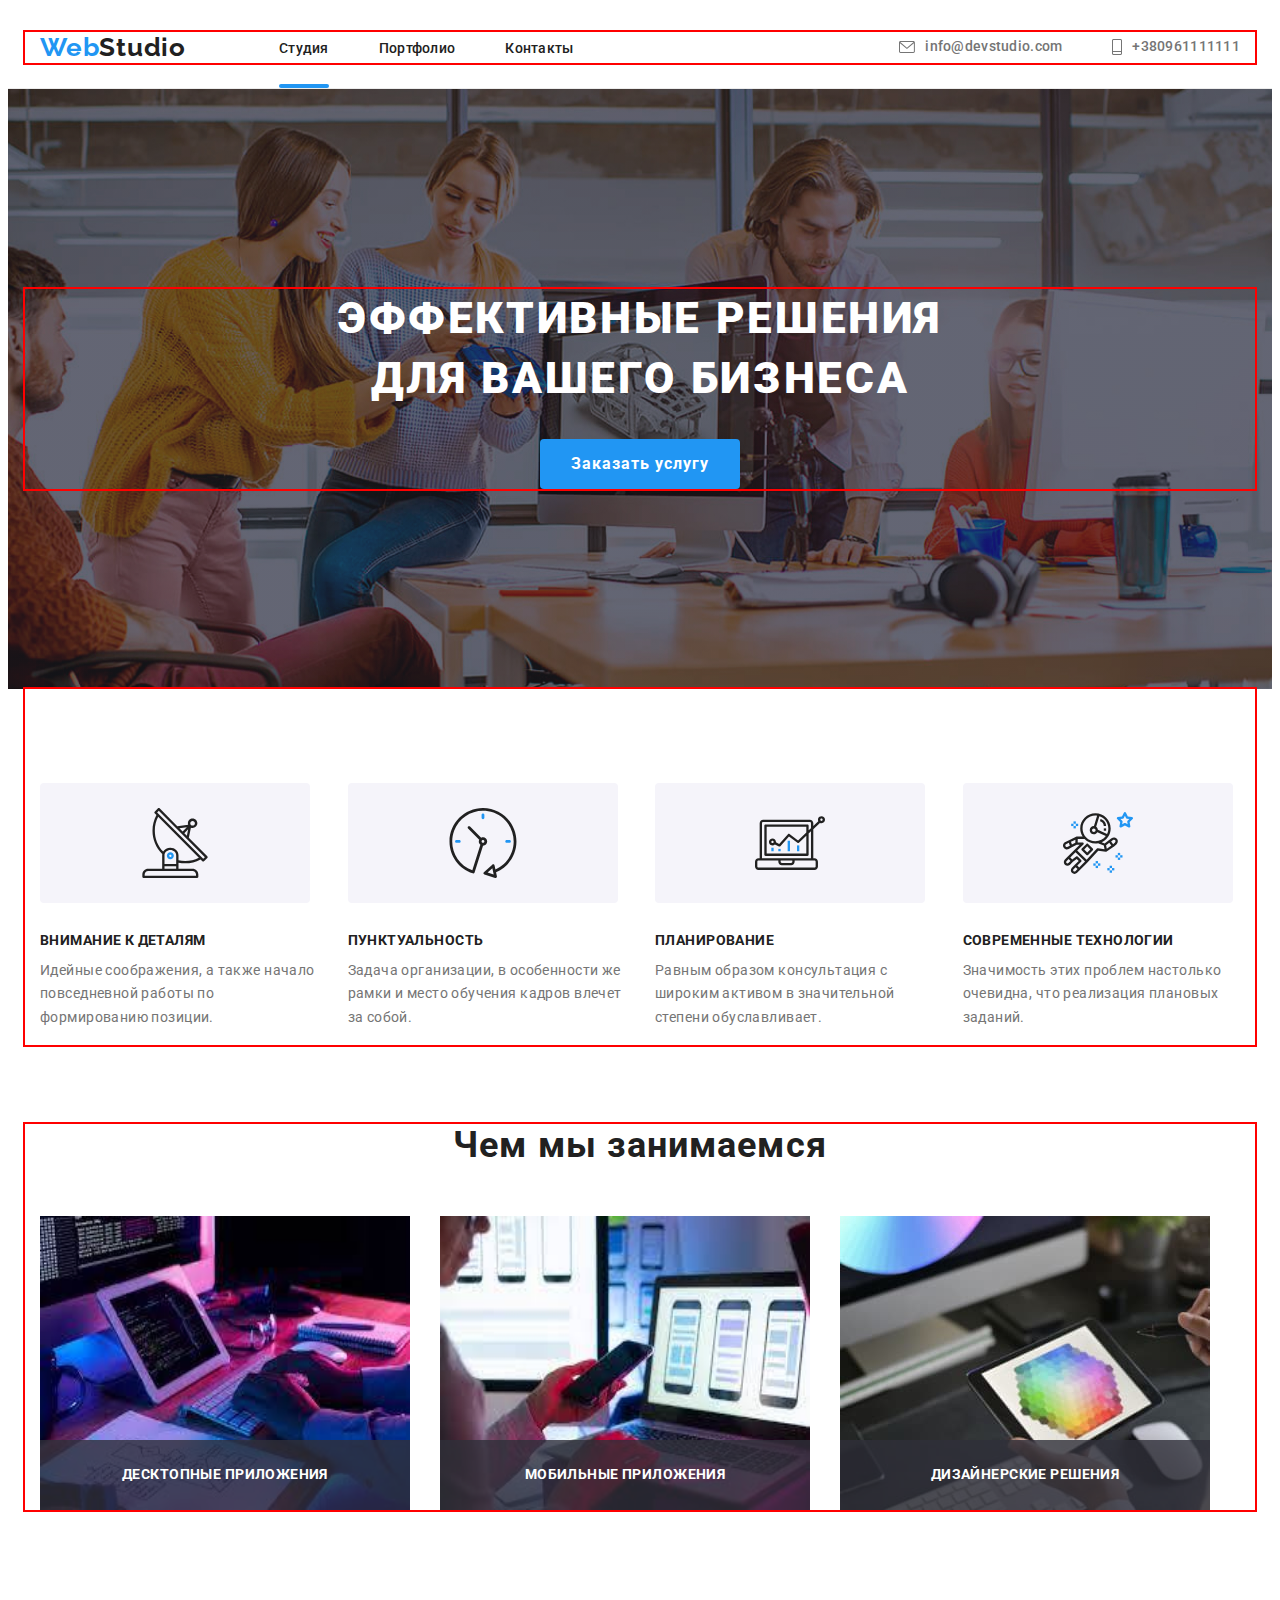
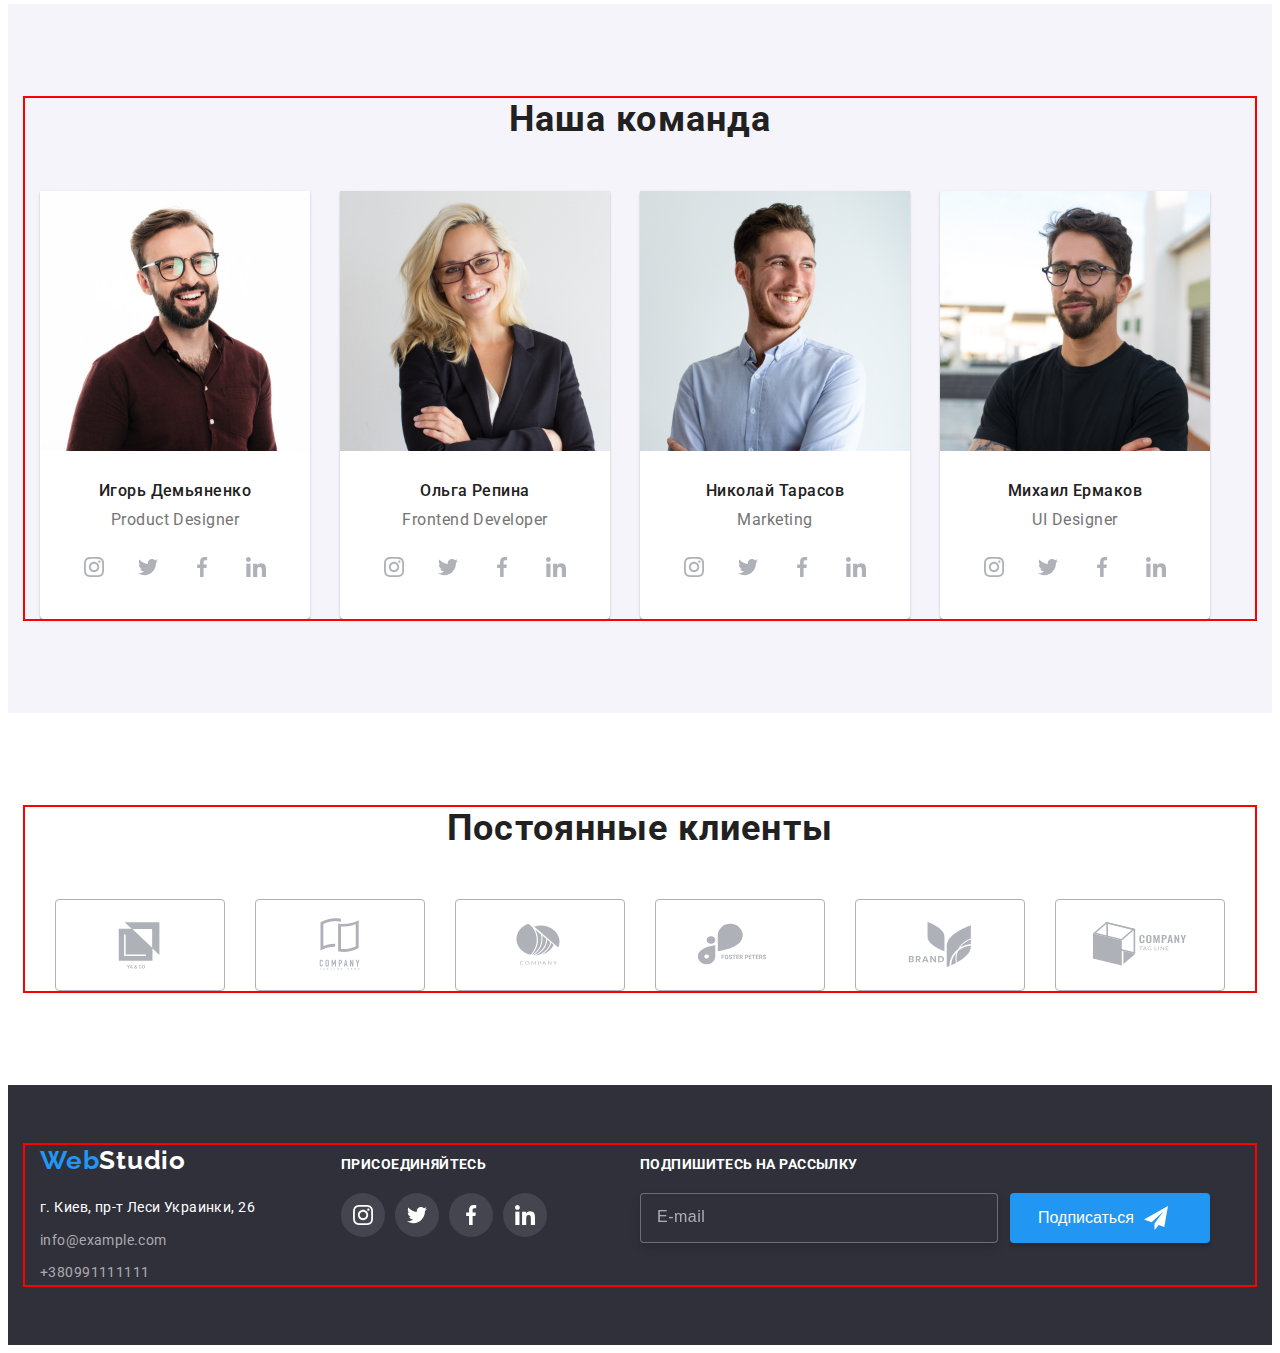
<file: index.html>
<!DOCTYPE html>
<html lang="en">
<head>
    <meta charset="UTF-8">
    <meta http-equiv="X-UA-Compatible" content="IE=edge">
    <meta name="viewport" content="width=device-width, initial-scale=1.0">
    <title>Document</title>
    <link rel="stylesheet" href="https://cdnjs.cloudflare.com/ajax/libs/modern-normalize/1.1.0/modern-normalize.min.css" integrity="sha512-wpPYUAdjBVSE4KJnH1VR1HeZfpl1ub8YT/NKx4PuQ5NmX2tKuGu6U/JRp5y+Y8XG2tV+wKQpNHVUX03MfMFn9Q==" crossorigin="anonymous" referrerpolicy="no-referrer" />
    <link rel="preconnect" href="https://fonts.googleapis.com">
    <link rel="preconnect" href="https://fonts.gstatic.com" crossorigin>
    <link href="https://fonts.googleapis.com/css2?family=Raleway:wght@700&family=Roboto:wght@400;500;700;900&display=swap" rel="stylesheet">
    <link rel="stylesheet" href="./css/reset.css" />
    <link rel="stylesheet" href="./css/styles.css" />
</head>
<body>

    <!----------------------------- Заголовок (хедер) ----------------------------->
    <header class="header">
        <div class="container header-container">
        <nav class="header-nav">
            <a class="link-header" href="./index.html">
                <span class="logo logo-style">Web</span>Studio
            </a>
    
            <ul class="list header-list">
                <li class="header-item"><a class="link header-link current" href="./index.html">Студия</a></li>
                <li class="header-item"><a class="link header-link" href="./portfolio.html">Портфолио</a></li>
                <li class="header-item"><a class="link header-link" href="">Контакты</a></li>
            </ul>
        </nav>    
    
            <ul class="list header-list-one">

                <li class="header-item-one">
                    <a class="link header-link-one header-link-adress"
                href="mailto:info@devstudio.com">
                <svg class="header-icon" width="16px" height="12px">
                <use href="images/icons/icons4.svg#icon-hover"></use>
                    </svg>info@devstudio.com</a>
                </li>

                <li class="header-item-one">
                    <a class="link header-link-one header-link-adress"
                    href="tel:+380961111111">
                    <svg class="header-icon" width="10px" height="16px">
                    <use href="images/icons/icons4.svg#icon-mobile"></use>
                    </svg>+380961111111</a>
                </li>
            </ul>
        </div> 
    </header>

    <!-- Секція 1  HERO --> 
    <main>

    <div>
        <section class="hero">
            <div class="container">
            <h1 class="hero-title">Эффективные решения <br /> для вашего бизнеса</h1>
            
                <button class="hero-btn" type="button" data-modal-open>Заказать услугу</button>
            </div>
        </section>
    </div>

    <!-- Секція 2  ABOUT-->
    
        <section class="about">
    
            <div class="container static">
            <ul class="list about-list static-list">
                <li class="about-item">
                    <div class="static-item">
                    <svg class="static-icon" width="70px" height="70px">
                        <use href="./images/icons/icons2.svg#icon-antenna-1"></use>
                        </svg>
                    </div>
                    <h3 class="about-title">Внимание к деталям</h3>
                <p class="about-pgf">Идейные соображения, а также начало повседневной работы по формированию позиции. </p>
            
                </li>
                <li class="about-item">
                    <div class="static-item">
                    <svg class="static-icon" width="70px" height="70px">
                        <use href="./images/icons/icons2.svg#icon-clock-1"></use>
                        </svg>
                    </div>
                    <h3 class="about-title">Пунктуальность</h3>
                <p class="about-pgf">Задача организации, в особенности же рамки и место обучения кадров влечет за собой. </p>
                    
                </li>
                <li class="about-item">
                    <div class="static-item">
                    <svg class="static-icon" width="70px" height="70px">
                        <use href="./images/icons/icons2.svg#icon-diagram-1"></use>
                        </svg>
                    </div>
                    <h3 class="about-title">Планирование</h3>
                <p class="about-pgf">Равным образом консультация с широким активом в значительной степени обуславливает. </p>
                
                </li>
                <li class="about-item">
                    <div class="static-item">
                    <svg class="static-icon" width="70px" height="70px">
                        <use href="./images/icons/icons2.svg#icon-astronaut-1"></use>
                        </svg>
                    </div>
                    <h3 class="about-title">Современные технологии</h3>
                <p class="about-pgf">Значимость этих проблем настолько очевидна, что реализация плановых заданий. </p>
                </li>
            </ul>
        </div>
        </section>


        <!------------------------------------- FOTO----------------------------------- -->

        <section class="foto">
            <div class="container">
    <h2 class="project-title">Чем мы занимаемся</h2>

    <ul class="list project-list">
    <li class="project-title-img">
        <img class="imgwork" src="./images/work1.jpg" alt="розробка схеми" width="370">
        <p class="foto-text">Десктопные приложения</p>
    </li>
    <li class="project-title-img">
        <img class="imgwork" src="./images/work2.jpg" alt="розробка мобільного додатку" width="370">
        <p class="foto-text">Мобильные приложения</p>
    </li>
    <li class="project-title-img">
        <img src="./images/dl_3.jpg" alt="розробка дизайну" width="370">
        <p class="foto-text">Дизайнерские решения</p>
    </li>
    </ul>
        </div>
        </section>        

    

    <!-- Секція 3  TEAM-->

        <section class="team">
            <div class="container">
        <h2 class="work-title">Наша команда</h2>

        <ul class="list work-list">
            <li class="about-team">
                <img src="./images/img1.jpg" alt="фото працівника" width="270">
                <div class="worker"> 
                <h3 class="work-list-name"> Игорь Демьяненко </h3> 
                <p class="work-pgf"> Product Designer </p>
                </div>
                <ul class="worker-social-list list">
                    <li class="worker-social-item">
                    <a 
                    href=""
                    class="worker-social-link">
                    <svg class="worker-social-icon" width="20px" height="20px">
                    <use href="./images/icons/icons.svg#icon-instagram"></use>
                    </svg>
                    </a>
                    </li>
                        <li class="worker-social-item">
                        <a 
                        href=""
                        class="worker-social-link">
                        <svg class="worker-social-icon" width="20px" height="20px">
                        <use href="./images/icons/icons.svg#icon-twitter"></use>
                        </svg>
                        </a>
                        </li>
                            <li class="worker-social-item">
                            <a 
                            href=""
                            class="worker-social-link">
                            <svg class="worker-social-icon" width="20px" height="20px">
                            <use href="./images/icons/icons.svg#icon-facebook"></use>
                            </svg>
                            </a>
                            </li>
                                <li class="worker-social-item">
                                <a 
                                href=""
                                class="worker-social-link">
                                <svg class="worker-social-icon" width="20px" height="20px">
                                <use href="./images/icons/icons.svg#icon-linkedin"></use>
                                </svg> 
                                </a>
                                </li>
                </ul>
                

<!-- ----------------------------ABOUT---------------------------- -->

            </li>
            <li class="about-team">
                <img src="./images/img2.jpg" alt="фото працівника" width="270">
                    <div class="worker"> 
                <h3 class="work-list-name"> Ольга Репина </h3>
                <p class="work-pgf"> Frontend Developer </p>
                    </div>
                    <ul class="worker-social-list list">
                        <li class="worker-social-item">
                        <a 
                        href=""
                        class="worker-social-link">
                        <svg class="worker-social-icon" width="20px" height="20px">
                        <use href="./images/icons/icons.svg#icon-instagram"></use>
                        </svg>
                        </a>
                        </li>
                            <li class="worker-social-item">
                            <a 
                            href=""
                            class="worker-social-link">
                            <svg class="worker-social-icon" width="20px" height="20px">
                            <use href="./images/icons/icons.svg#icon-twitter"></use>
                            </svg>
                            </a>
                            </li>
                                <li class="worker-social-item">
                                <a 
                                href=""
                                class="worker-social-link">
                                <svg class="worker-social-icon" width="20px" height="20px">
                                <use href="./images/icons/icons.svg#icon-facebook"></use>
                                </svg>
                                </a>
                                </li>
                                    <li class="worker-social-item">
                                    <a 
                                    href=""
                                    class="worker-social-link">
                                    <svg class="worker-social-icon" width="20px" height="20px">
                                    <use href="./images/icons/icons.svg#icon-linkedin"></use>
                                    </svg> 
                                    </a>
                                    </li>
                    </ul>
            </li>
            <li class="about-team">
                <img src="./images/img3.jpg" alt="фото працівника" width="270">
                    <div class="worker">
                <h3 class="work-list-name"> Николай Тарасов </h3> 
                <p class="work-pgf"> Marketing </p>
                    </div>
                    <ul class="worker-social-list list">
                        <li class="worker-social-item">
                        <a 
                        href=""
                        class="worker-social-link">
                        <svg class="worker-social-icon" width="20px" height="20px">
                        <use href="./images/icons/icons.svg#icon-instagram"></use>
                        </svg>
                        </a>
                        </li>
                            <li class="worker-social-item">
                            <a 
                            href=""
                            class="worker-social-link">
                            <svg class="worker-social-icon" width="20px" height="20px">
                            <use href="./images/icons/icons.svg#icon-twitter"></use>
                            </svg>
                            </a>
                            </li>
                                <li class="worker-social-item">
                                <a 
                                href=""
                                class="worker-social-link">
                                <svg class="worker-social-icon" width="20px" height="20px">
                                <use href="./images/icons/icons.svg#icon-facebook"></use>
                                </svg>
                                </a>
                                </li>
                                    <li class="worker-social-item">
                                    <a 
                                    href=""
                                    class="worker-social-link">
                                    <svg class="worker-social-icon" width="20px" height="20px">
                                    <use href="./images/icons/icons.svg#icon-linkedin"></use>
                                    </svg> 
                                    </a>
                                    </li>
                    </ul>
            </li>
            <li class="about-team">
                <img src="./images/img4.jpg" alt="фото працівника" width="270">
                <div class="worker">
                <h3 class="work-list-name"> Михаил Ермаков </h3> 
                <p class="work-pgf"> UI Designer </p>
                </div> 
                <ul class="worker-social-list list">
                    <li class="worker-social-item">
                    <a 
                    href=""
                    class="worker-social-link">
                    <svg class="worker-social-icon" width="20px" height="20px">
                    <use href="./images/icons/icons.svg#icon-instagram"></use>
                    </svg>
                    </a>
                    </li>
                        <li class="worker-social-item">
                        <a 
                        href=""
                        class="worker-social-link">
                        <svg class="worker-social-icon" width="20px" height="20px">
                        <use href="./images/icons/icons.svg#icon-twitter"></use>
                        </svg>
                        </a>
                        </li>
                            <li class="worker-social-item">
                            <a 
                            href=""
                            class="worker-social-link">
                            <svg class="worker-social-icon" width="20px" height="20px">
                            <use href="./images/icons/icons.svg#icon-facebook"></use>
                            </svg>
                            </a>
                            </li>
                                <li class="worker-social-item">
                                <a 
                                href=""
                                class="worker-social-link">
                                <svg class="worker-social-icon" width="20px" height="20px">
                                <use href="./images/icons/icons.svg#icon-linkedin"></use>
                                </svg> 
                                </a>
                                </li>
                </ul> 
            </li>
        </ul>
            </div>
        
        </section>


    <!------------------------------------- CLIENTS----------------------------------- -->
<section class="clients">

<div class="container">
    <h2 class="clients-title">Постоянные клиенты</h2>


    <ul class="clients-list list">
<li class="clients-item">
    <a href="" class="clients-link">
        <svg class="clients-icon" width="106px" height="60px">
            <use href="./images/icons/icons3.svg#icon-Logo-01"></use>
        </svg>
    </a>
</li>

<li class="clients-item">
    <a href="" class="clients-link">
        <svg class="clients-icon" width="106px" height="60px">
            <use href="./images/icons/icons3.svg#icon-Logo-02"></use>
        </svg>
    </a>
</li>

<li class="clients-item">
    <a href="" class="clients-link">
        <svg class="clients-icon" width="106px" height="60px">
            <use href="./images/icons/icons3.svg#icon-Logo-03"></use>
        </svg>
    </a>
</li>

<li class="clients-item">
    <a href="" class="clients-link">
        <svg class="clients-icon" width="106px" height="60px">
            <use href="./images/icons/icons3.svg#icon-Logo-04"></use>
        </svg>
    </a>
</li>

<li class="clients-item">
    <a href="" class="clients-link">
        <svg class="clients-icon" width="106px" height="60px">
            <use href="./images/icons/icons3.svg#icon-Logo-05"></use>
        </svg>
    </a>
</li>

<li class="clients-item">
    <a href="" class="clients-link">
        <svg class="clients-icon" width="106px" height="60px">
            <use href="./images/icons/icons3.svg#icon-Logo-06"></use>
        </svg>
    </a>
</li>

    </ul>

</div>

</section>

</main>
                                            <!-- Футер. Підвал -->
        
        <footer class="footer footer-container">
            <div class="container footer-container-list">
        <div class="footer-left-container">
        <div class="logo-logo">
            <a class="link-footer" href="/">
                <span class="logo">Web</span>Studio
            </a>
        </div>
            <address class="link footer-link">
            <ul class="list footer-list">
                <li class="footer-item"><a class="link footer-link-city" href="">г. Киев, пр-т Леси Украинки, 26</a> </li>
                <li class="footer-item"><a class="link footer-link" href="mailto:info@example.com">info@example.com</a></li>
                <li class="footer-item"><a class="link footer-link" href="tel:+380991111111">+380991111111</a></li>
            </ul>
            </address>
        </div>

            <div class="footer-right-container">
                
                    
                    <h3 class="footer-title">присоединяйтесь</h3>
                    
                    <ul class="list footer-social-list">
                        <li class="footer-social-item">
                            <a 
                            href=""
                            class="footer-social-link ">
                            <svg class="footer-social-icon" width="20px" height="20px">
                            <use href="./images/icons/icons.svg#icon-instagram"></use>
                            </svg>
                            </a>
                            </li>
                    
        
                        <li class="footer-social-item">
                            <a 
                            href=""
                            class="footer-social-link">
                            <svg class="footer-social-icon" width="20px" height="20px">
                            <use href="./images/icons/icons.svg#icon-twitter"></use>
                            </svg>
                            </a>
                            </li> 
                            
                                <li class="footer-social-item">
                                    <a 
                                    href=""
                                    class="footer-social-link">
                                    <svg class="footer-social-icon" width="20px" height="20px">
                                    <use href="./images/icons/icons.svg#icon-facebook"></use>
                                    </svg>
                                    </a>
                                    </li>
                                    
                                        <li class="footer-social-item">
                                            <a 
                                            href=""
                                            class="footer-social-link">
                                            <svg class="footer-social-icon" width="20px" height="20px">
                                            <use href="./images/icons/icons.svg#icon-linkedin"></use>
                                            </svg> 
                                            </a>
                                            </li>
                            
                </ul>
            </div>

            <div class="subscription">

            <h3 class="subscription-title">Подпишитесь на рассылку</h3>

<form action="#" class="sub-form">

            <input type="text" class="subscription-input" name="subscription-email" placeholder="E-mail">

            <button type="submit" class="subscription-submit">Подписаться<svg class="subscription-icon" width="24px" height="24px">
                <use href="./images/icons/icons5.svg#icon-icon-podpis"></use></svg></button>
            
            </form>
            </div>
            
            
            </div>
        
        
        
        </footer>
<!-- ----------------------------------BACKDROP---------------------------------- -->
<div class="backdrop is-hidden" data-modal>
    <div class="modal">
        <button type="button" class="modal-close" data-modal-close>
            <svg class="close" width="30px" height="30px">
            <use href="./images/icons/cl.svg#icon-CL"></use>
            </svg>
        </button>



        <p class="modal-title">Оставьте свои данные, мы вам перезвоним</p>
    
        <form action="#">

    <div class="form-field">
            <label class="input-text" for="user-name">Имя</label>

        <div class="input-wrap">
            <input
            type="user" 
            class="form-input"
            name="user-name"
            id="user-name"
            >
            <svg class="input-icon"  width="18" height="18">
                <use href="./images/icons/icons5.svg#icon-person-black"></use>
            </svg>
        </div>
    </div>
        


    <div class="form-field">
            <label class="input-text" for="user-tel">Телефон</label>
        <div class="input-wrap">
            <input 
            type="user-tel" 
            class="form-input"
            name="user-tel"
            id="user-tel"
            >
            <svg class="input-icon"  width="18" height="18">
                <use href="./images/icons/icons5.svg#icon-phone-black"></use>
            </svg>
        </div>
    </div>



    <div class="form-field">
            <label class="input-text" for="user-email">Почта</label>
        <div class="input-wrap">
            <input 
            type="text" 
            class="form-input"
            name="user-email"
            id="user-email"
            >
            <svg class="input-icon"  width="18" height="18">
                <use href="./images/icons/icons5.svg#icon-email-black"></use>
            </svg>
        </div>
    </div>
            



            <div class="form-field">
                <label class="input-text" for="user-text">Комментарий</label>
                <textarea 
                name="user-text" 
                id="user-text"
                class="form-text"
                placeholder="Введите текст"
                ></textarea>
            </div>



                <div class="form-field policy-field">
            <input type="checkbox" 
            name="policy" 
            id="policy" 
            class="policy-check visually-hidden" 
            />
            <label for="policy" 
            class="check-text">
            <span>
                <svg class="policy-icon"  width="16" height="15">
                <use href="./images/icons/icons5.svg#icon-Vector"></use></svg>
            </span> Соглашаюсь с рассылкой и принимаю&#160;<a href="" class="policy-link" > Условия договора</a></label>
                </div>  

                <div class="policy-button">
                    
                    <button type="submit" class="modal-button">Отправить</button>
                    
                </div>
            </form>

            
    </div>
</div>

<script src="./js/modal.js"></script>

    </body>
</html>
</file>
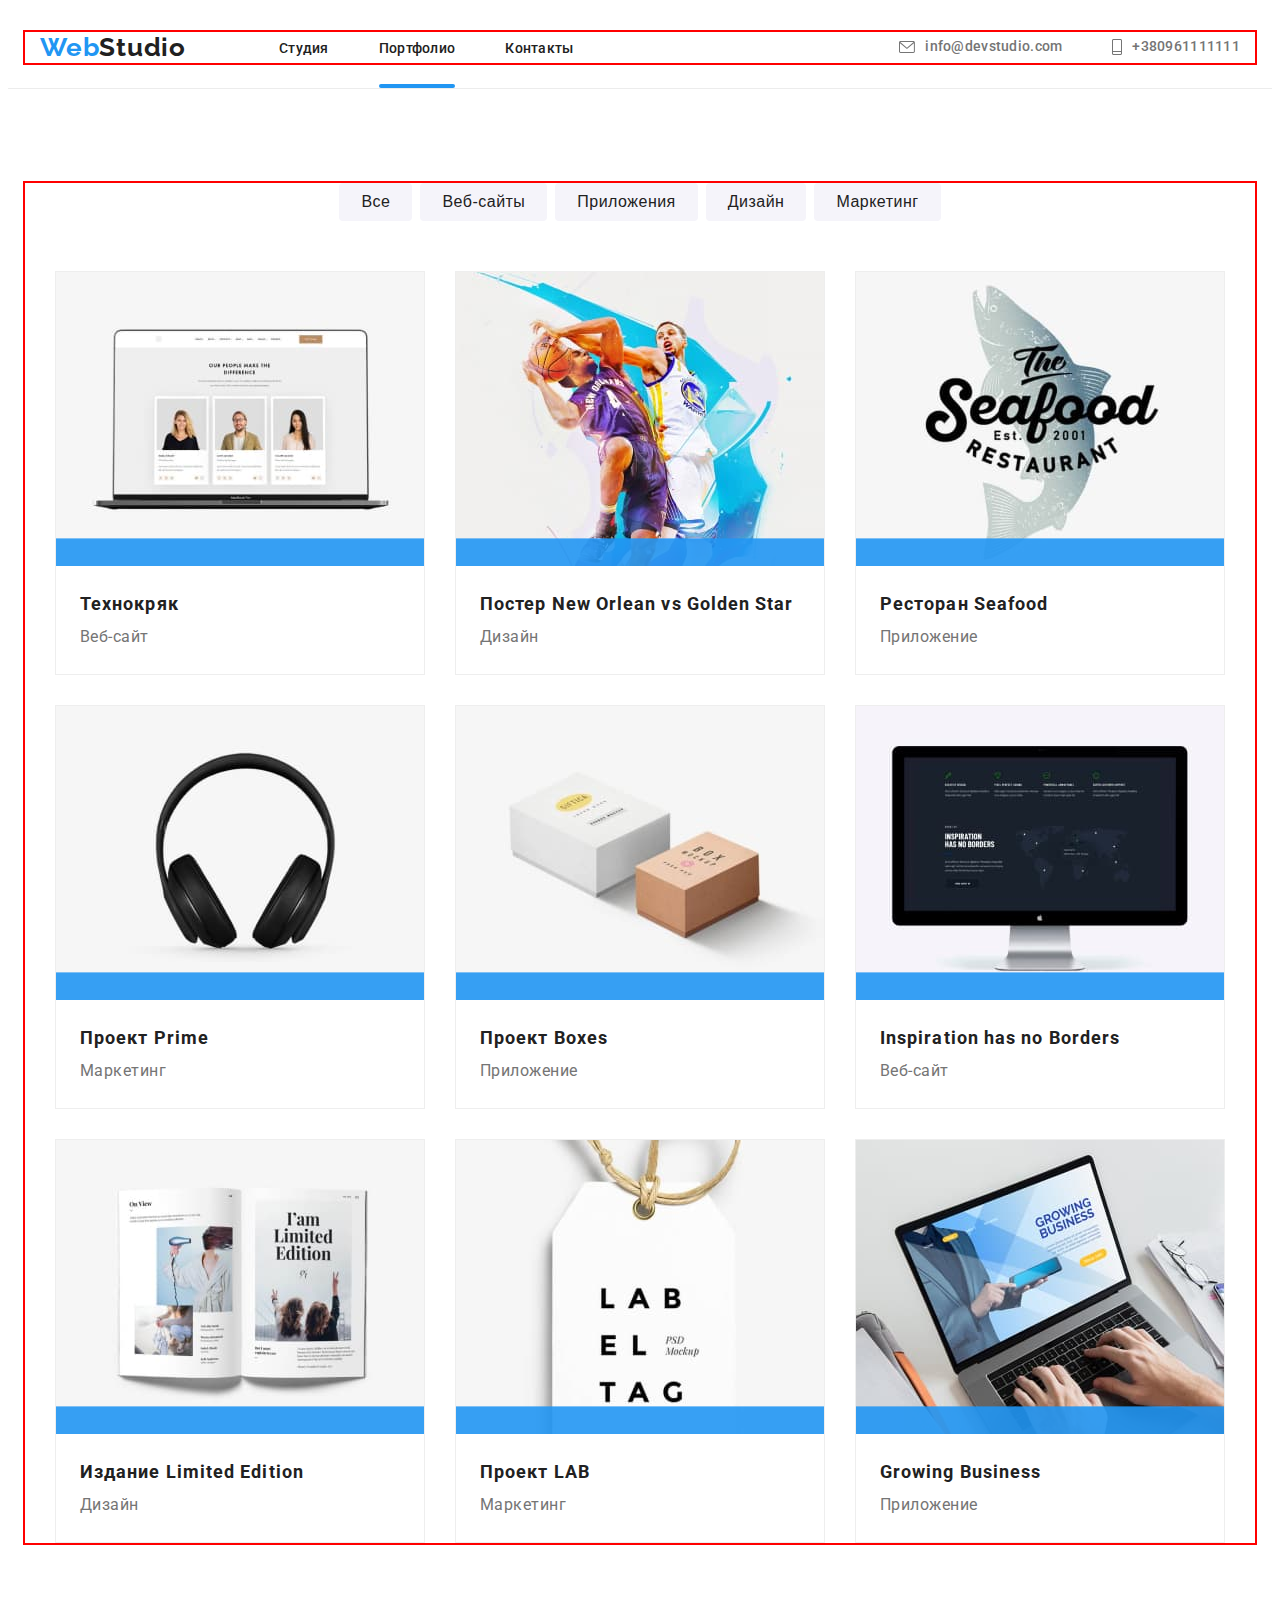
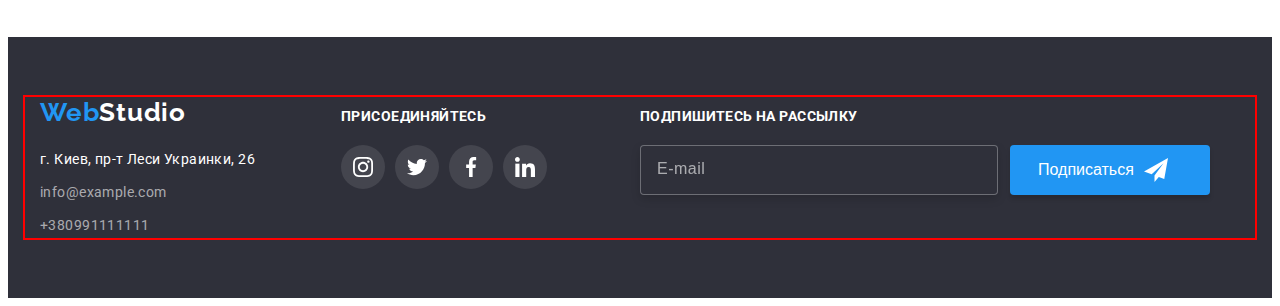
<file: portfolio.html>
<!DOCTYPE html>
<html lang="en">
<head>
    <meta charset="UTF-8">
    <meta http-equiv="X-UA-Compatible" content="IE=edge">
    <meta name="viewport" content="width=device-width, initial-scale=1.0">
    <title>Document</title>
    <link rel="stylesheet" href="https://cdnjs.cloudflare.com/ajax/libs/modern-normalize/1.1.0/modern-normalize.min.css" integrity="sha512-wpPYUAdjBVSE4KJnH1VR1HeZfpl1ub8YT/NKx4PuQ5NmX2tKuGu6U/JRp5y+Y8XG2tV+wKQpNHVUX03MfMFn9Q==" crossorigin="anonymous" referrerpolicy="no-referrer" />
    <link rel="preconnect" href="https://fonts.googleapis.com">
    <link rel="preconnect" href="https://fonts.gstatic.com" crossorigin>
    <link href="https://fonts.googleapis.com/css2?family=Raleway:wght@700&family=Roboto:wght@400;500;700;900&display=swap" rel="stylesheet">
    <link rel="stylesheet" href="./css/reset.css" />
    <link rel="stylesheet" href="css/styles.css" />
</head>
<body>

    <header class="header">
        <div class="container header-container">
        <nav class="header-nav">
            <a class="link-header" href="./index.html">
                <span class="logo logo-style">Web</span>Studio
            </a>
    
            <ul class="list header-list">
                <li class="header-item"><a class="link header-link" href="./index.html">Студия</a></li>
                <li class="header-item"><a class="link header-link current" href="./portfolio.html">Портфолио</a></li>
                <li class="header-item"><a class="link header-link" href="">Контакты</a></li>
            </ul>
        </nav>    
    
            <ul class="list header-list-one">

                <li class="header-item-one">
                    <a class="link header-link-one header-link-adress"
                     href="mailto:info@devstudio.com">
                <svg class="header-icon" width="16px" height="12px">
                <use href="images/icons/icons4.svg#icon-hover"></use>
                    </svg>info@devstudio.com</a>
                </li>

                <li class="header-item-one">
                    <a class="link header-link-one header-link-adress"
                     href="tel:+380961111111">
                     <svg class="header-icon" width="10px" height="16px">
                     <use href="images/icons/icons4.svg#icon-mobile"></use>
                    </svg>+380961111111</a>
                </li>
            </ul>
        </div> 
    </header>     
    <!-- -------------------------------MAIN------------------------------- -->   
<main>
 <section class="main">
<div class="container">
     
  <ul class="list list-button">
      
      <li class="list-but"><button class="btn main-btn" type="button">Все</button></li>
      <li class="list-but"><button class="btn main-btn" type="button">Веб-сайты</button></li>
      <li class="list-but"><button class="btn main-btn" type="button">Приложения</button></li>
      <li class="list-but"><button class="btn main-btn" type="button">Дизайн</button></li>
      <li class="list-but"><button class="btn main-btn" type="button">Маркетинг</button></li>
        
  </ul>
    
<ul class="list pict-list">
    <li class="list-box list-boxing">
    <div class="list-boxing-wrap">
        <img src="./images/foto01.jpg" alt="ноутбук" 
        width="370" height="294px">
        <p class="web-text">Технокряк это современная площадка распространения коронавируса. Компании используют эту платформу для цифрового шпионажа и атак на защищённые сервера конкурентов.</p>
    </div>
        <div class="description">
        <h3 class="title-box">Технокряк</h3>
        <p class="content-site">Веб-сайт</p> 
        </div>
    



    </li>
    <li class="list-box list-boxing">
    <div class="list-boxing-wrap">
        <img src="./images/foto02.jpg" alt="баскетболісти" 
        width="370" height="294px">
        <p class="web-text">Технокряк это современная площадка распространения коронавируса. Компании используют эту платформу для цифрового шпионажа и атак на защищённые сервера конкурентов.</p>
    </div>
        <div class="description">
        <h3 class="title-box">Постер New Orlean vs Golden Star</h3>
        <p class="content-site">Дизайн</p>
        </div>




    </li>
    <li class="list-box list-boxing">
    <div class="list-boxing-wrap">
        <img src="./images/foto03.jpg" alt="лого" 
        width="370" height="294px">
        <p class="web-text">Технокряк это современная площадка распространения коронавируса. Компании используют эту платформу для цифрового шпионажа и атак на защищённые сервера конкурентов.</p>
    </div>
        <div class="description">
        <h3 class="title-box">Ресторан Seafood</h3>
        <p class="content-site">Приложение</p>
        </div>
    </li>




    <li class="list-box list-boxing">
    <div class="list-boxing-wrap">
        <img src="./images/foto04.jpg" alt="навушники"
        width="370">
        <p class="web-text">Технокряк это современная площадка распространения коронавируса. Компании используют эту платформу для цифрового шпионажа и атак на защищённые сервера конкурентов.</p>
    </div>
        <div class="description">
        <h3 class="title-box">Проект Prime</h3>
        <p class="content-site">Маркетинг</p>
        </div>
    </li>




    <li class="list-box list-boxing">
    <div class="list-boxing-wrap">
        <img src="./images/foto05.jpg" alt="картонні коробки" 
        width="370">
        <p class="web-text">Технокряк это современная площадка распространения коронавируса. Компании используют эту платформу для цифрового шпионажа и атак на защищённые сервера конкурентов.</p>
    </div>
        <div class="description">
        <h3 class="title-box">Проект Boxes</h3>
        <p class="content-site">Приложение</p>
        </div>
    </li>




    <li class="list-box list-boxing">
    <div class="list-boxing-wrap">
        <img src="./images/foto06.jpg" alt="монітор" 
        width="370">
        <p class="web-text">Технокряк это современная площадка распространения коронавируса. Компании используют эту платформу для цифрового шпионажа и атак на защищённые сервера конкурентов.</p>
    </div>
        <div class="description">
        <h3 class="title-box">Inspiration has no Borders</h3>
        <p class="content-site">Веб-сайт</p>
        </div>




    </li>
    <li class="list-box list-boxing">
    <div class="list-boxing-wrap">
        <img src="./images/foto07.jpg" alt="розгорнута книга" 
        width="370">
        <p class="web-text">Технокряк это современная площадка распространения коронавируса. Компании используют эту платформу для цифрового шпионажа и атак на защищённые сервера конкурентов.</p>
    </div>
        <div class="description">
        <h3 class="title-box">Издание Limited Edition</h3>
        <p class="content-site">Дизайн</p>
        </div>




    </li>
    <li class="list-box list-boxing">
        <div class="list-boxing-wrap">
        <img src="./images/foto08.jpg" alt="брилок" 
        width="370">
        <p class="web-text">Технокряк это современная площадка распространения коронавируса. Компании используют эту платформу для цифрового шпионажа и атак на защищённые сервера конкурентов.</p>
        </div>
        <div class="description">
        <h3 class="title-box">Проект LAB</h3>
        <p class="content-site">Маркетинг</p>
        </div>




    </li>
    <li class="list-box list-boxing">
        <div class="list-boxing-wrap">
        <img src="./images/foto09.jpg" alt="робота за ноутбуком" 
        width="370">
        <p class="web-text">Технокряк это современная площадка распространения коронавируса. Компании используют эту платформу для цифрового шпионажа и атак на защищённые сервера конкурентов.</p>
    </div>
        <div class="description">
        <h3 class="title-box">Growing Business</h3>
        <p class="content-site">Приложение</p>
        </div>
    </li>

</ul>

</div>
</section>

    </main>

<!-- ----------------------------------FOOTER---------------------------------- -->


    <footer class="footer footer-container">
        <div class="container footer-container-list">
  <div class="footer-left-container">
   <div class="logo-logo">
       <a class="link-footer" href="/">
           <span class="logo">Web</span>Studio
       </a>
   </div>
       <address class="link footer-link">
        <ul class="list footer-list">
            <li class="footer-item"><a class="link footer-link-city" href="">г. Киев, пр-т Леси Украинки, 26</a> </li>
            <li class="footer-item"><a class="link footer-link" href="mailto:info@example.com">info@example.com</a></li>
            <li class="footer-item"><a class="link footer-link" href="tel:+380991111111">+380991111111</a></li>
        </ul>
       </address>
  </div>

        <div class="footer-right-container">
           
               
               <h3 class="footer-title">присоединяйтесь</h3>
               
               <ul class="list footer-social-list">
                  <li class="footer-social-item">
                      <a 
                      href=""
                      class="footer-social-link ">
                      <svg class="footer-social-icon" width="20px" height="20px">
                      <use href="./images/icons/icons.svg#icon-instagram"></use>
                      </svg>
                      </a>
                      </li>
               
   
                  <li class="footer-social-item">
                      <a 
                      href=""
                      class="footer-social-link">
                      <svg class="footer-social-icon" width="20px" height="20px">
                      <use href="./images/icons/icons.svg#icon-twitter"></use>
                      </svg>
                      </a>
                      </li> 
                     
                          <li class="footer-social-item">
                              <a 
                              href=""
                              class="footer-social-link">
                              <svg class="footer-social-icon" width="20px" height="20px">
                              <use href="./images/icons/icons.svg#icon-facebook"></use>
                              </svg>
                              </a>
                              </li>
                              
                                  <li class="footer-social-item">
                                      <a 
                                      href=""
                                      class="footer-social-link">
                                      <svg class="footer-social-icon" width="20px" height="20px">
                                      <use href="./images/icons/icons.svg#icon-linkedin"></use>
                                      </svg> 
                                      </a>
                                      </li>
                     
           </ul>
       </div>
        
       <div class="subscription">

        <h3 class="subscription-title">Подпишитесь на рассылку</h3>

<form action="" class="sub-form">

        <input type="text" class="subscription-input" name="subscription-email" placeholder="E-mail">

        <button type="submit" class="subscription-submit">Подписаться<svg class="subscription-icon" width="24px" height="24px">
            <use href="./images/icons/icons5.svg#icon-icon-podpis"></use></svg></button>
        
        </form>
        </div>
       
        </div>
    
   
  
    </footer>
</body>


</html>
</file>
<file: css/styles.css>
:root {
--header-background-color:#FFFFFF;
--hover-focus-color:#2196F3;
--head-dark-color:#212121;
--body-dark-color:#212121;
}

.container {
    width: 1200px;
    padding-left: 15px;
    padding-right: 15px;
    margin: 0 auto;
    outline: 2px solid red;
}

.visually-hidden {
    position: absolute;
    width: 1px;
    height: 1px;
    margin: -1px;
    border: 0;
    padding: 0;
    clip: rect(0 0 0 0);
    overflow: hidden;
}


body {
    font-family: "Roboto" , sans-serif;
    background-color: var(--header-background-color);
}
ul {
    list-style: none;
}
 .list {
    list-style: none;
} 

.link {
    text-decoration: none;
} 

[href] {
    text-decoration: none;
} 

.policy-link {
    text-decoration-line: underline;
}

 /* ------------------HEADER------------------ !!!! */
.header {
    background-color: var(--header-background-color);
    padding-top: 24px;
    padding-bottom: 25px;
    border-bottom: 1px solid #ECECEC;;
}

.link-header {
    font-family: "Raleway" , sans-serif;
    font-style: normal;
    font-weight: bold;
    font-size: 26px;
    line-height: 1.19;    
    letter-spacing: 0.03em;
    color: var(--head-dark-color);
    margin-right: 93px;
}

.header-container {
    display: flex;
    align-items: center;
}

.header-nav {
    display: flex;
    align-items: center;
}

.header-list {
    display: flex;
    align-items: center;
}

.header-icon {
    content: '';
    margin-right: 10px;
    justify-content: center;
    fill: currentColor;
    cursor: pointer;
}

.current {
    color: #2196F3;
    position: relative;
}

.current::after {
    content:"";
    width: 100%;
    height: 4px;
    border-radius: 2px;
    position: absolute;
    background-color: #2196F3;
    left: 0;
    bottom: -32px;
}

.header-link-one:hover,
.header-link-one:focus {
    fill: #2196F3;
}

.header-item-one {
    display: flex;
    align-items: center;
}
.header-link-one {
    content: '';
    display: flex;
    align-items: center;
    fill: #757575;
    transition: fill 250ms cubic-bezier(0.4, 0, 0.2, 1);
}
.header-list-one {
    display: flex;
    align-items: center;
    margin-left: auto;
}
.header-list-one > .header-item-one:first-child {
    margin-right: 50px;

}

.header-item:not(:last-child) {
    margin-right: 50px;
}



.logo {
color: #2196F3;
}

.header-link {
    font-weight: 500;
    font-size: 14px;
    line-height: 1.14;
    letter-spacing: 0.02em;
    color: var(--body-dark-color);
    transition: color 250ms cubic-bezier(0.4, 0, 0.2, 1);
}


.header-link:hover,
.header-link:focus {
    color: var(--hover-focus-color);
}

.header-link-one {
    font-weight: 500;
    font-size: 14px;
    line-height: 1.14;
    letter-spacing: 0.02em;
    color: #757575;
    align-items: center;
    transition: color 250ms cubic-bezier(0.4, 0, 0.2, 1);
}

.header-link-one:hover,
.header-link-one:focus {
    color:var(--hover-focus-color);
}

/* ------------------HERO----------------- */

.hero {
    background-color:#2F303A;
    background-image: linear-gradient(
    rgba(47, 48, 58, 0.4), 
    rgba(47, 48, 58, 0.4)), url(../images/hero.jpg);
    background-repeat: no-repeat;
    background-position: center;
    background-size: cover ;
    padding-top: 200px;
    padding-bottom: 200px; 
    text-align:center}


.hero-title {
    font-weight: 900;
    font-size: 44px;
    line-height: 1.36;
    text-align: center;
    letter-spacing: 0.06em;
    text-transform: uppercase;
    color: #FFFFFf;
    margin-bottom: 30px;
}

.hero-btn {
    Width: 200px;
    height: 50px;
    font-family: inherit;
    font-weight: 700;
    font-size: 16px;
    line-height: 1.87;
    display: flex;
    align-items: center;
    letter-spacing: 0.06em;
    color: #FFFfFF;
    justify-content: center;
    box-shadow: 0px 4px 4px rgba(0, 0, 0, 0.15);
border-radius: 4px;
border: none;
}


.hero-btn:hover,
.hero-btn:focus {
color:  #FFFFFF;
}
.hero-btn {
    background-color: #2196F3;
    margin: auto;
}

/* --------------------------SECTION_ABOUT------------------------ */
.static {
    padding-top: 94px;
}

.static-list {
    display: flex;
    justify-content: center;
}

.static-item {
    width: 270px;
    height: 120px;
    background: #F5F4FA;
    border-radius: 4px;
    display: flex;
    justify-content: center;
    align-items: center;
    margin-bottom: 30px;
}

.static-item + .static-item {
    margin-left: 30px;
}

.static-icon {
    fill: #212121;
    justify-content: center;
    align-content: center;
    
}

.worker-social-list {
    display: flex;
    justify-content: center;
    align-items: center;
}

.about {
    padding-top: 0px;
    padding-bottom: 94px;
}

.about-list {
    display: flex;
    flex-wrap: nowrap;
   margin: -15px;
}

.about-item {
    width: calc(100% / 4 - 30px);
    margin: 15px;
}


.about-title {
    font-size: 14px;
    line-height: 1.14;
    letter-spacing: 0.03em;
    text-transform: uppercase;
    color: var(--body-dark-color);
    margin-bottom: 10px;

}

.about-pgf {
    font-size: 14px;
    line-height: 1.71;
    letter-spacing: 0.03em;
    color: #757575;
    
    
}

/* ----------------------------------SECTION-FOTO---------------------------------- */

.foto {
    padding-bottom: 94px;
}

.imgwork {
    min-height: 294px;
}

.project-title {
    font-size: 36px;
    line-height: 1.17;
    text-align: center;
    letter-spacing: 0.03em;
    color: var(--body-dark-color);
    margin-bottom: 50px;
    
}

.project-list {
    display: flex;
    flex-wrap: wrap;
}

.project-title-img:not(:last-child) {
    margin-right: 30px;
}

.project-title-img {
    position: relative;
}

.foto-text {
    font-family: Roboto;
    font-style: normal;
    font-weight: 700;
    font-size: 14px;
    line-height: 1.14;
    letter-spacing: 0.03em;
    text-transform: uppercase;
    width: 370px;
    height: 70px;
    display: flex;
    justify-content: center;
    align-items: center;
    background: rgba(47, 48, 58, 0.8);
    color: #ffffff;
    position: absolute;
    bottom: 0;
}









/* -------------------------TEAM------------------------- */
.team {
    background-color: #F5F4FA;
    padding-top: 94px;
    padding-bottom: 94px;
}

.work-list {
    display: flex;
    flex-wrap: wrap;
    text-align: center;
    width: 1200px;
}

.worker {
    padding-top: 30px;
    
    margin-bottom: 16px;
}

.worker-social-link {
    width: 44px;
    height: 44px;
    background-color: #ffffff;
    display: flex;
    justify-content: center;
    align-items: center;
    border-radius: 50px;
    color: #AFB1B8;
    transition:  background-color 250ms cubic-bezier(0.4, 0, 0.2, 1);
}

.worker-social-link:hover,
.worker-social-link:focus {
    background-color: #2196F3;
    color: #ffffff;
}


.worker-social-icon {
    fill: currentColor;
}



.worker-social-list {
    display: flex;
    justify-content: center;
    padding-bottom: 30px;
}


.worker-social-item + .worker-social-item {
    margin-left: 10px;
}
.worker-social-item {
    content: "";
    fill: #AFB1B8;
}


.about-team {
    background: #FFFFFF;
    box-shadow: 0px 1px 3px rgba(0, 0, 0, 0.12), 0px 1px 1px rgba(0, 0, 0, 0.14), 0px 2px 1px rgba(0, 0, 0, 0.2);
    border-radius: 0px 0px 4px 4px;
    width: calc(100% / 4 - 30px);
    justify-content: center;
}


.about-team:not(:last-child) {
margin-right: 30px;
}

.work-title {
    font-size: 36px;
    line-height: 1.17;
    text-align: center;
    letter-spacing: 0.03em;
    color: var(--body-dark-color);
    margin-bottom: 50PX;
}


.work-list-name {
    font-weight: 500;
    font-size: 16px;
    line-height: 1.19;
    text-align: center;
    letter-spacing: 0.03em;
    color: var(--body-dark-color);
    margin-top: 30;
    margin-bottom: 10px;
}

.work-pgf {
    font-size: 16px;
    line-height: 1.19;
    text-align: center;
    letter-spacing: 0.03em;
    color: #757575;
}

/* ------------------------------CLIENTS------------------------------ */
.clients {
    padding-top: 94px;
    padding-bottom: 94px;
}

.clients-title {
    
    margin-bottom: 50px;
    font-family: Roboto;
font-style: normal;
font-weight: 700;
font-size: 36px;
line-height: 42px;
text-align: center;
letter-spacing: 0.03em;
color: #212121;

}

.clients-list {
    display: flex;
    justify-content: center;
}

.clients-item {
    display: inline-block;
    content: "";
    cursor: pointer;
    
}

.clients-link {
    content: "";
    display: inline-block;
    width: 170px;
    height: 92px;
    border: 1px solid #AFB1B8;
    box-sizing: border-box;
    border-radius: 4px;
    fill: #AFB1B8;
    color: #AFB1B8;
    display: flex;
    align-items: center;
    justify-content: center;
    transition: fill 250ms cubic-bezier(0.4, 0, 0.2, 1), border 250ms cubic-bezier(0.4, 0, 0.2, 1);  
}

.clients-link:hover,
.clients-link:focus {
    color: #2196F3;
    fill: #2196F3;
    border: 1px solid #2196F3;
}

.clients-item + .clients-item {
    margin-left: 30px;
}

.clients-icon {
    display: flex;
    align-items: center;
    justify-content: center;
}




/* -------------------------FOOTER------------------------- */

.footer {
    background-color: #2F303A;
    padding-top: 60px;
    padding-bottom: 60px;
    display: flex;align-items: center;
}

.footer-list {
    padding: 0;
    margin: 0;
}

.logo-logo {
    width: 231px;
    margin-bottom: 20px;
}

.footer-container {
    display: block;
    flex-wrap: wrap;
}

.link-footer {
    font-family: "Raleway" , sans-serif;
    font-style: normal;
    font-weight: bold;
    font-size: 26px;
    line-height: 1.19;    
    letter-spacing: 0.03em;
    color: #FFFFFF;
    
}

.footer-container-list {
    display: flex;
    align-items: baseline;
}
.footer-right-container {
    margin-left: 70px;
    margin-right: 93px;
    display: inline-block;
    align-items: baseline;
}

.footer-item:not(:last-child) {
margin-bottom: 9px;
}

.footer-link-city {
    font-family: "Roboto" , sans-serif;
    font-size: 14px;
    line-height: 1.71;
    letter-spacing: 0.03em;
    color: #FFFFFF;
    transition: color 250ms cubic-bezier(0.4, 0, 0.2, 1);
}

.footer-link-city:hover,
.footer-link-city:focus {
    
    color: var(--hover-focus-color);
}


.footer-link {
    font-family: "Roboto" , sans-serif;
    font-style: normal;
    font-size: 14px;
    line-height: 1.71;
    letter-spacing: 0.03em;
    color: rgba(255, 255, 255, 0.6);
    transition: color 250ms cubic-bezier(0.4, 0, 0.2, 1);
}

.footer-link:hover, 
.footer-link:focus {
    color:  var(--hover-focus-color);
}


.footer-title {
    font-family: "Roboto";
    font-style: normal;
    font-weight: 700;
    font-size: 14px;
    line-height: 1.14;
    letter-spacing: 0.03em;
    text-transform: uppercase;
    color: #ffffff;
    margin-bottom: 20px;
}

.footer-social-list {
    display: flex;
    justify-content: center;

}

.footer-social-item + .footer-social-item {
    margin-left: 10px;
}

.footer-social-link {
    width: 44px;
    height: 44px;
    display: flex;
    justify-content: center;
    align-items: center;
    border-radius: 50px;
    background: rgba(255, 255, 255, 0.1);
    fill: #FFFFFF;
    transition: background-color 250ms cubic-bezier(0.4, 0, 0.2, 1);
}

.footer-social-link:hover,
.footer-social-link:focus {
    background-color:#2196F3;
}

.subscription-title {
    height: 16px;
    margin-bottom: 20px;
    font-family: Roboto;
    font-style: normal;
    font-weight: 700;
    font-size: 14px;
    line-height: 1.14;
    letter-spacing: 0.03em;
    text-transform: uppercase;
    color: #FFFFFF;
}

.subscription-input {
    outline: none;
    width: 358px;
    height: 50px;
    border: 1px solid rgba(255, 255, 255, 0.3);
    box-sizing: border-box;
    filter: drop-shadow(0px 4px 4px rgba(0, 0, 0, 0.15));
    border-radius: 4px;
    background: #2F303A;
    padding: 15px 16px;
    color: rgba(255, 255, 255, 0.6);
    display: flex;
    justify-content: center;
    align-items: center;
}

.subscription-input::placeholder {
    font-size: 16px;
    line-height: 1.25;
    display: flex;
    align-items: center;
    letter-spacing: 0.03em;
    color: rgba(255, 255, 255, 0.6);
}

.sub-form {
    display: flex;
    align-items: center;
}

.subscription-submit {
    font-size: 16px;
    line-height: 1.87;
    content: "";
    width: 200px;
    height: 50px;
    background: #2196F3;
    box-shadow: 0px 4px 4px rgba(0, 0, 0, 0.15);
    border-radius: 4px;
    margin-left: 12px;
    color: #ffffff;
    align-items: center;
    display: inline-flex;
    padding: 10px 28px;
    border: none;
}



.subscription-icon {
    display: inline-flex;
    content: "";
    fill: #ffffff;
    margin-left: 10px;
}

/* ------------------------------MAIN BUTTON------------------------------ */


.main {
    padding-top: 94px;
    padding-bottom: 94px;
}

.btn {
    background: #F5F4FA;
    border-radius: 4px;
    padding: 6px 22px; 
    transition: box-shadow 250ms cubic-bezier(0.4, 0, 0.2, 1), background 250ms cubic-bezier(0.4, 0, 0.2, 1), color 250ms cubic-bezier(0.4, 0, 0.2, 1);
}

.title-box {
    font-family: Roboto;
font-style: normal;
font-weight: bold;
font-size: 18px;
line-height: 36px;
letter-spacing: 0.06em;
color: #212121;
margin: 0;
}

.content-site {
    font-family: Roboto;
font-style: normal;
font-weight: normal;
font-size: 16px;
line-height: 30px;
letter-spacing: 0.03em;
color: #757575;
margin: 0;
}


.list-button {
    display: flex;
    flex-wrap: wrap;
    justify-content: center;
    padding-bottom: 50px;
    padding-left: 0;
    margin: 0;
}

.list-but:not(:last-child) {
    margin-right: 8px;
}
.pict-list {
    margin: 0;
}

.description {
    padding: 20px 24px;
}


.pict-list:nth-last-child(-n + 3) {
    display: flex; 
    flex-wrap: wrap;
    justify-content: center;
    padding-left: 0;
    
}
.list-boxing:nth-child(-n + 6) {
    margin-bottom: 30px;
}
.list-boxing:not(:nth-child(3n + 3)) {
    margin-right: 30px;
}

.list-box {
    width: 370px;
    height: 404px;
    left: 215px;
    top: 262px;
    background: #FFFFFF;
    border: 1px solid #EEEEEE;
    box-sizing: border-box;
    cursor: pointer;
    transition: box-shadow 250ms cubic-bezier(0.4, 0, 0.2, 1);
    }

 
.list-box:hover .web-text {
    transform: translateY(0);
    
}



.web-text {
    position: absolute;
    top: 0;
    left: 0;
    background-color: rgba(33, 150, 243, 0.9);
    color: #FFFFFF;
    font-family: Roboto;
    font-size: 18px;
    line-height: 1.56;
    letter-spacing: 0.03em;
    padding: 63px 24px;
    max-height: 294px;
    width: 370px;
    transform: translateY(100%);
    transition: transform 250ms cubic-bezier(0.4, 0, 0.2, 1);
}

.list-boxing-wrap {
    position: relative;
    overflow: hidden;
}

.main-btn {
font-weight: 500;
font-size: 16px;
line-height: 1.62;
text-align: center;
letter-spacing: 0.03em;
color: #212121;
cursor: pointer;
border: none;

}

.btn:hover,
.btn:focus {
background: #2196F3;
box-shadow: 0px 3px 1px rgba(0, 0, 0, 0.1), 0px 1px 2px rgba(0, 0, 0, 0.08), 0px 2px 2px rgba(0, 0, 0, 0.12);
border-radius: 4px;
}

.main-btn:hover,
.main-btn:focus {
font-weight: 500;
font-size: 16px;
line-height: 1.62;
text-align: center;
letter-spacing: 0.03em;
color: #FFFFFF;
}



.list-box:hover,
.list-box:focus {
    box-shadow: 0px 1px 1px rgba(0, 0, 0, 0.12), 0px 4px 4px rgba(0, 0, 0, 0.06), 1px 4px 6px rgba(0, 0, 0, 0.16);
}


/*-------------------------------------BACKDROP------------------------------------- */


.backdrop {
    position: fixed;
    top: 0;
    width: 100vw;
    height: 100vh;
    background-color:rgba(0, 0, 0, 0.2);
    /* transition: transform 250ms cubic-bezier(0.4, 0, 0.2, 1); */
    transition: opacity 500ms, visibility 500ms;
}


.modal {
    width: 528px;
    height: 581px;
    background: #FFFFFF;
box-shadow: 0px 1px 3px rgba(0, 0, 0, 0.12), 0px 1px 1px rgba(0, 0, 0, 0.14), 0px 2px 1px rgba(0, 0, 0, 0.2);
border-radius: 4px;
top: 50%;
left: 50%;
transform: translate(-50%, -50%);
position: absolute;
transition: transform 500ms;
padding: 40px;
}

.modal-close {
    width: 30px;
    height: 30px;
    border-radius: 50%;
    border: 1px solid rgba(0, 0, 0, 0.1);
    background-color:#ffffff;
    display: flex;
    align-items: center;
    justify-content: center;
    position: absolute;
    top: 8px;
    right: 8px;
    transition: fill 250ms cubic-bezier(0.4, 0, 0.2, 1);
}

.modal-close:focus,
.modal-close:hover {
fill: #2196F3;
}

.backdrop.is-hidden .modal {
    transform:  translate(-50%, -50%) scale(1.2);
}

.is-hidden {
    opacity: 0;
    pointer-events: none;
    visibility: hidden;
}

.modal-title {
    font-weight: 700;
    font-size: 20px;
    line-height: 23px;
    line-height: 1.15;
    text-align: center;
    letter-spacing: 0.03em;
    color: #212121;
    margin-bottom: 12px;
}

.form-input {
    width: 100%;
    height: 40px;
    border: 1px solid rgba(33, 33, 33, 0.2);
    box-sizing: border-box;
    border-radius: 4px;
    padding-left: 42px;
    outline: none;
    transition: border-color 250ms cubic-bezier(0.4, 0, 0.2, 1);
}

.form-input:focus {
    border-color:#2196F3;
}

.form-input:focus + .input-icon {
    fill: #2196F3;
}



.input-text {
    width: 100%;
    height: 14px;
    font-family: Roboto;
    font-style: normal;
    font-weight: normal;
    font-size: 12px;
    line-height: 1.17;
    letter-spacing: 0.01em;
    color: #757575;
    display: block;
    margin-bottom: 4px;   
}

.form-field {    
    margin-bottom: 10px;
    position: relative;
}


.input-wrap {
    position: relative;
}

.input-icon {
    position: absolute;
    left: 15px;
    top: 50%;
    transform: translateY(-50%);
    transition: fill 250ms cubic-bezier(0.4, 0, 0.2, 1);
}

.form-text {
    width: 448px;
    height: 120px;
    border: 1px solid rgba(33, 33, 33, 0.2);
    box-sizing: border-box;
    border-radius: 4px;
    resize: none;
    padding: 12px 16px;
    outline: none;
    transition: border-color 250ms cubic-bezier(0.4, 0, 0.2, 1);
}

.form-text::placeholder {
    font-family: Roboto;
font-style: normal;
font-weight: normal;
font-size: 12px;
line-height: 1.17;
letter-spacing: 0.01em;
    color: rgba(117, 117, 117, 0.5);
}


.form-text:focus {
    border-color:#2196F3;
}


.modal-button {
    content: "";
    width: 200px;
    height: 50px;
    background: #2196F3;
    box-shadow: 0px 4px 4px rgba(0, 0, 0, 0.15);
    border-radius: 4px;
    border: none;
    color: #ffffff;
}

.check-text {
font-family: Roboto;
font-style: normal;
font-weight: normal;
font-size: 14px;
line-height: 1.71;
letter-spacing: 0.03em;
color: #757575;
display: flex;
align-items: center;
}

.check-text span {
    width: 16px;
    height: 15px;
    border: 2px solid #212121;
    border-radius: 2px;
    margin-right: 7px;
    display: flex;
    justify-content: center;
    align-items: center;
    transition: background-color 250ms cubic-bezier(0.4, 0, 0.2, 1);
    
    }

    .policy-icon {
        fill: transparent;
        transition:  fill 250ms cubic-bezier(0.4, 0, 0.2, 1);
    }

    .policy-check:checked + .check-text span {
        border: none;
        background-color: #2196F3;
    }

    .policy-check:checked + .check-text .policy-icon {
    fill: #ffffff;
    }

    .policy-check {
        visibility: hidden;
    }

    .policy-field {
        display: flex;
        justify-content: center;
        align-items: center;
        margin-bottom: 30px;
        margin-top: 20px;
    }

    .policy-link {
        color: #188CE8;
    }

    .policy-button {
        display: flex;
        justify-content: center;
        align-items: center;
    }
</file>
